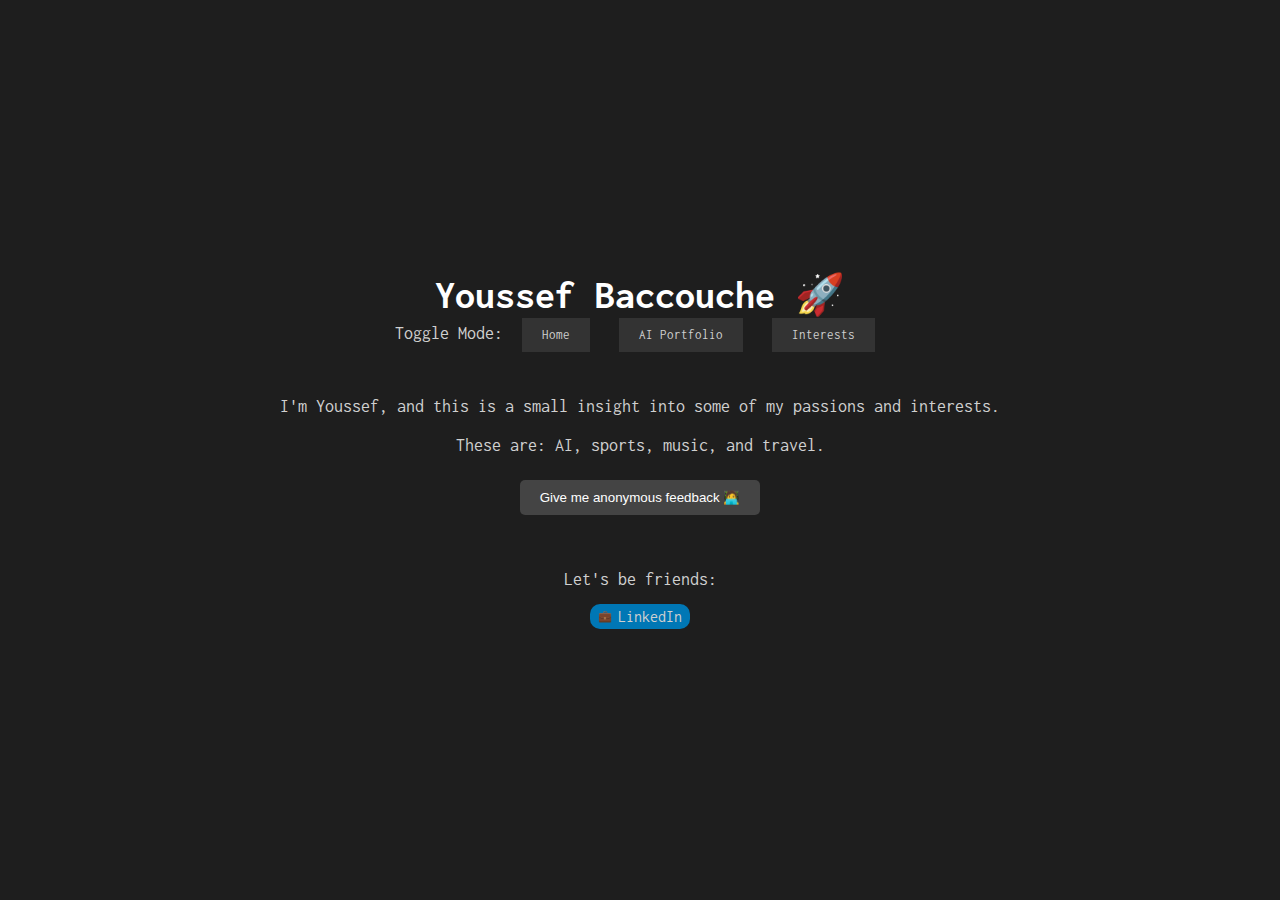
<file: index.html>
<!DOCTYPE html>
<html lang="en">
<head>
    <meta charset="UTF-8">
    <meta name="viewport" content="width=device-width, initial-scale=1.0">
    <title>Youssef Baccouche</title>
    <link href="https://fonts.googleapis.com/css2?family=Inconsolata:wght@400;700&display=swap" rel="stylesheet">
    <link rel="stylesheet" href="css/styles.css">
</head>
<body>
    <div class="container">
        <header>
            <h1>Youssef Baccouche 🚀</h1>
            <p>Toggle Mode: 
                <button class="toggle-button" onclick="showSection('home-section')">Home</button>
                <button class="toggle-button" onclick="showSection('ai-section')">AI Portfolio</button>
                <button class="toggle-button" onclick="showSection('tennis-section')">Interests</button>
            </p>
        </header>

        <main>
            <!-- General Content Section -->
            <div id="home-section" class="content-section">
                <p>I'm Youssef, and this is a small insight into some of my passions and interests.</p>
                <p>These are: AI, sports, music, and travel.</p>
            </div>

            <!-- AI Content Section (hidden by default) -->
            <div id="ai-section" class="content-section hidden">
                <h2>AI Portfolio</h2>
                <section class="cv-section">
                    <embed src="cv/CV_1.4.pdf" type="application/pdf" width="100%" height="600px">
                </section>
            
                <!-- Vision Section -->
                <section class="vision-section">
                    <h3>Vision</h3>
                    <p>
                        My AI vision is centered on driving innovation that matters—solutions that solve real-world problems and enhance human life. I believe AI has the potential to revolutionize fields like education, healthcare, and sustainability. With a focus on Tunisia, I am dedicated to advancing AI in ways that are ethical and inclusive, shaping a future where technology empowers people and creates lasting positive change.                    </p>
                </section>

                <section class="github-link">
                    <p>Check out more of my work on GitHub: 
                        <a href="https://github.com/ybaccouche" target="_blank">My GitHub</a>
                    </p>
                </section>
            </div>

            <!-- Interests Section (hidden by default) -->
            <div id="tennis-section" class="content-section hidden">
                <h2>Interests</h2>
                <p>under construction...</p>
            </div>

            <!-- Feedback button (stays visible) -->
            <div class="actions">
                <button class="action-button">Give me anonymous feedback 🧑‍💻</button>
            </div>
        </main>

        <footer>
            <p>Let's be friends:</p>
            <div class="social-links">
                <a href="https://www.linkedin.com/in/youssef-baccouche-076a841a7/" class="linkedin-button">
                    <span class="icon">💼</span> LinkedIn
                </a>
            </div>
        </footer>
    </div>

    <script src="js/scripts.js"></script>
</body>
</html>
</file>
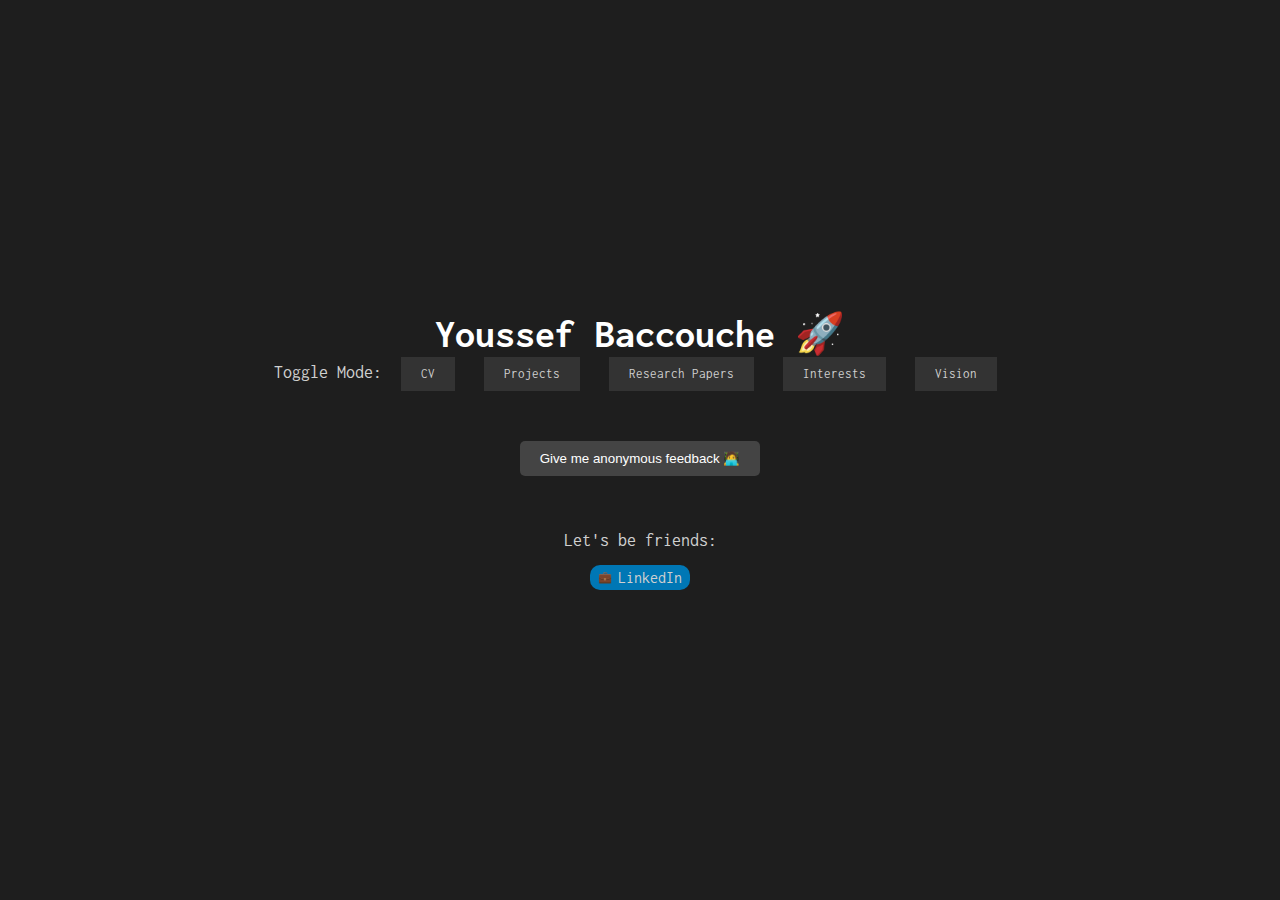
<file: ai.html>
<!DOCTYPE html>
<html lang="en">
<head>
    <meta charset="UTF-8">
    <meta name="viewport" content="width=device-width, initial-scale=1.0">
    <title>Youssef Baccouche - AI Portfolio</title>
    <link href="https://fonts.googleapis.com/css2?family=Inconsolata:wght@400;700&display=swap" rel="stylesheet">
    <link rel="stylesheet" href="css/styles.css">
</head>
<body>
    <div class="container">
        <header>
            <h1>Youssef Baccouche 🚀</h1>
            <p>Toggle Mode: 
                <button class="toggle-button" onclick="showSection('cv-section')">CV</button>
                <button class="toggle-button" onclick="showSection('projects-section')">Projects</button>
                <button class="toggle-button" onclick="showSection('research-section')">Research Papers</button>
                <button class="toggle-button" onclick="showSection('interests-section')">Interests</button>
                <button class="toggle-button" onclick="showSection('vision-section')">Vision</button>
            </p>
        </header>

        <main>
            <!-- CV Section (hidden by default) -->
            <div id="cv-section" class="content-section hidden">
                <h2>My CV</h2>
                <embed src="assets/YBCV.pdf" type="application/pdf" width="100%" height="600px">
            </div>

            <!-- Projects Section (hidden by default) -->
            <div id="projects-section" class="content-section hidden">
                <h2>AI Projects</h2>
                <ul>
                    <li>Project 1: Computer Vision Research</li>
                    <li>Project 2: AI Model for Predicting Trends</li>
                </ul>
            </div>

            <!-- Interests Section (hidden by default) -->
            <div id="interests-section" class="content-section hidden">
                <h2>Interests</h2>
                <p>Exploring the latest advancements in AI, deep learning, and natural language processing.</p>
            </div>

            <!-- GitHub Page Section (hidden by default) -->
            <div id="vision-section" class="content-section hidden">
                <h2>GitHub Page</h2>
                <p>Check out more of my work on GitHub: 
                    <a href="" target="_blank">My GitHub</a>
                </p>
            </div>

            <!-- Research Papers Section (hidden by default) -->
            <div id="research-section" class="content-section hidden">
                <h2>Research Papers</h2>
                <ul>
                    <li><a href="#">Paper 1: AI in Computer Vision</a></li>
                    <li><a href="#">Paper 2: Natural Language Processing for Trend Prediction</a></li>
                </ul>
            </div>

            <!-- Feedback button (optional) -->
            <div class="actions">
                <button class="action-button">Give me anonymous feedback 🧑‍💻</button>
            </div>
        </main>

        <footer>
            <p>Let's be friends:</p>
            <div class="social-links">
                <a href="https://www.linkedin.com/in/youssef-baccouche-076a841a7/" class="linkedin-button">
                    <span class="icon">💼</span> LinkedIn
                </a>
            </div>
        </footer>
    </div>

    <script src="js/scripts.js"></script>
</body>
</html>
</file>
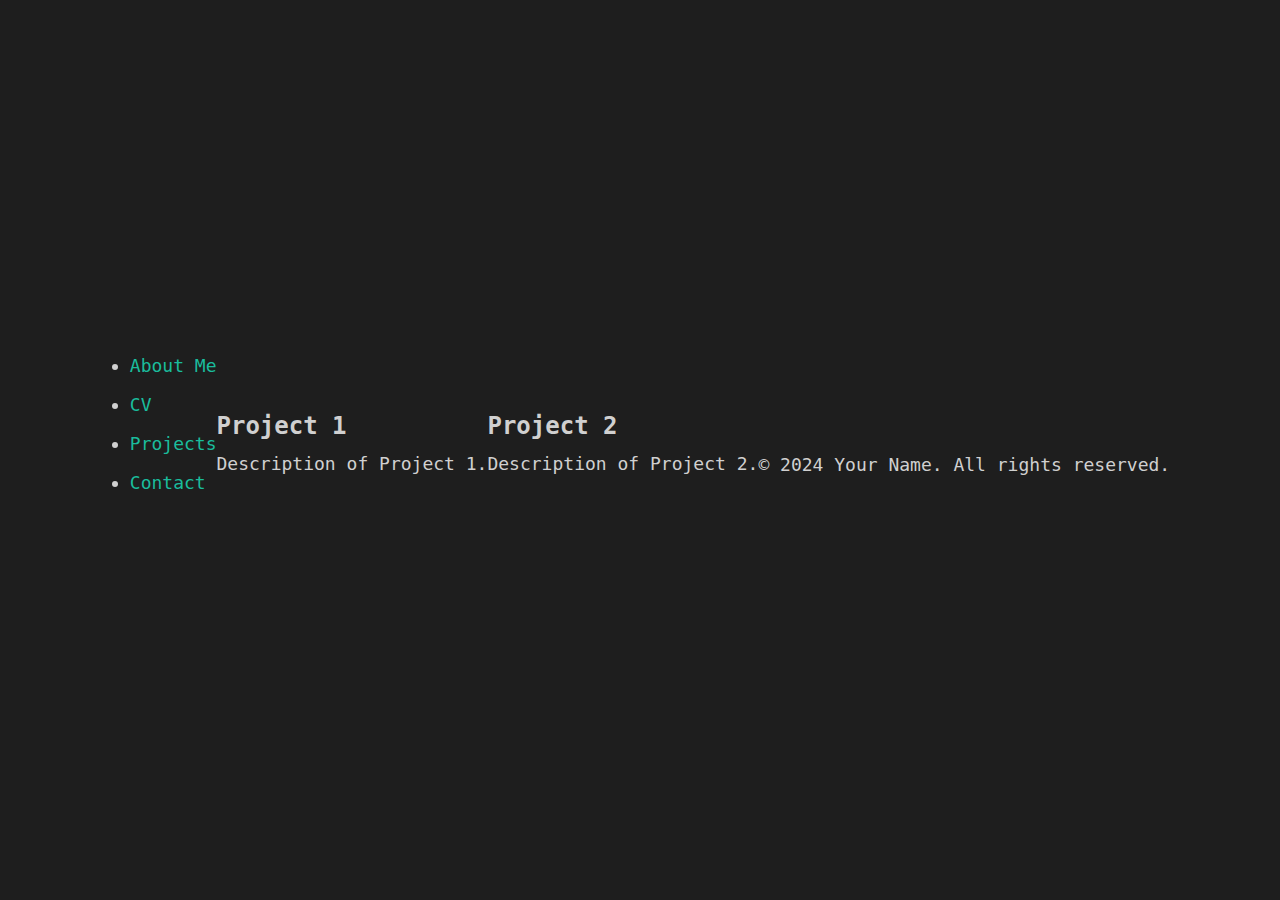
<file: projects.html>
<!DOCTYPE html>
<html lang="en">

<head>
    <meta charset="UTF-8">
    <meta name="viewport" content="width=device-width, initial-scale=1.0">
    <title>Projects - My Professional Website</title>
    <link rel="stylesheet" href="css/styles.css">
</head>

<body>
    <header>
        <nav>
            <ul>
                <li><a href="index.html#about">About Me</a></li>
                <li><a href="index.html#cv">CV</a></li>
                <li><a href="index.html#projects">Projects</a></li>
                <li><a href="index.html#contact">Contact</a></li>
            </ul>
        </nav>
    </header>
    <section id="project1">
        <h2>Project 1</h2>
        <p>Description of Project 1.</p>
    </section>
    <section id="project2">
        <h2>Project 2</h2>
        <p>Description of Project 2.</p>
    </section>
    <!-- Add more projects as needed -->
    <footer>
        <p>&copy; 2024 Your Name. All rights reserved.</p>
    </footer>
</body>

</html>
</file>
<file: css/styles.css>
/* General Reset */
/* Hidden class for toggling content sections */
.hidden {
    display: none;
}

.content-section {
    margin-top: 30px;
}

* {
    margin: 0;
    padding: 0;
    box-sizing: border-box;
}

/* Body and Font Setup */
body {
    font-family: 'Inconsolata', monospace;
    background-color: #1e1e1e;
    color: #d0d0d0;
    display: flex;
    justify-content: center;
    align-items: center;
    height: 100vh;
    margin: 0;
}

/* Container Setup */
.container {
    width: 90%;
    max-width: 800px;
    text-align: center;
}

/* Header Styling */
header {
    margin-bottom: 40px;
}

h1 {
    font-size: 2.5rem;
    color: #ffffff;
}

p {
    font-size: 1.1rem;
    margin-bottom: 10px;
}
/* General spacing around each section */
.content {
    margin: 40px auto;
    padding: 20px;
    max-width: 800px;
}

/* CV section spacing */
.cv-section {
    margin-bottom: 40px;
}


/* Vision and AI Interests section styling */
.vision-section, .interests-section {
    margin-top: 40px;
}

h2 {
    font-size: 24px;
    margin-bottom: 10px;
}

p, ul {
    font-size: 18px;
    line-height: 1.6;
}

/* List styling for AI Interests */
ul {
    padding-left: 20px;
}

li {
    margin-bottom: 10px;
}
/* Button Styling */
button.year-button, button.toggle-button {
    background-color: #333;
    color: #d0d0d0;
    border: none;
    padding: 10px 20px;
    margin: 0 10px;
    cursor: pointer;
    font-family: inherit;
}

button.year-button:hover, button.toggle-button:hover {
    background-color: #444;
}

button.action-button {
    background-color: #444;
    color: #ffffff;
    padding: 10px 20px;
    border: none;
    border-radius: 5px;
    cursor: pointer;
    margin: 10px 10px;
}

button.action-button:hover {
    background-color: #666;
}

/* Links */
a {
    color: #1abc9c;
    text-decoration: none;
}

a:hover {
    text-decoration: underline;
}

/* Footer */
footer {
    margin-top: 40px;
}

.social-links a {
    color: #d0d0d0;
    margin: 0 10px;
    font-size: 1rem;
    text-decoration: none;
}

.social-links a:hover {
    text-decoration: underline;
}

/* LinkedIn Button - Minimal and Sleek */
.linkedin-button {
    display: inline-flex;
    align-items: center;
    padding: 4px 8px; /* Less padding for a more compact look */
    background-color: #0077b5; /* LinkedIn blue */
    color: white;
    text-decoration: none;
    font-size: 0.6rem; /* Slightly smaller font for a sleek feel */
    border-radius: 10px; /* Slightly rounded corners */
    transition: background-color 0.3s ease;
    font-weight: normal; /* Normal font-weight for a clean appearance */
}

.linkedin-button:hover {
    background-color: #005983; /* Darker blue on hover */
}

.icon {
    margin-right: 6px; /* Small space between icon and text */
    font-size: 0.7rem; /* Slightly larger icon */
}


.content-section {
    margin-top: 30px;
}
</file>
